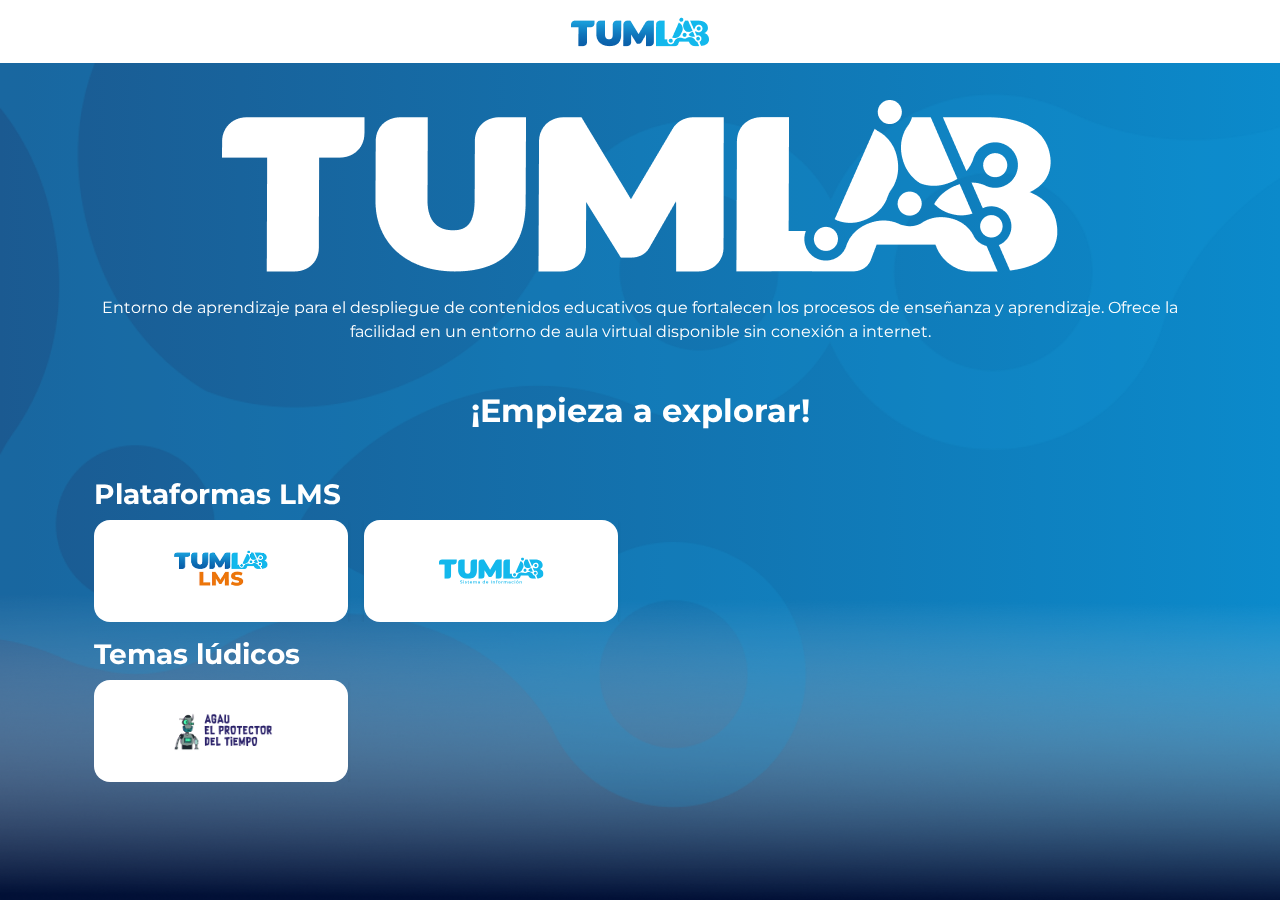
<file: index.html>
<!DOCTYPE html>
<html lang="en">
  <head>
    <title>Tumlab</title>
    <meta charset="UTF-8" />
    <meta http-equiv="X-UA-Compatible" content="IE=edge" />
    <meta name="viewport" content="width=device-width, initial-scale=1.0" />

    <link
      rel="stylesheet"
      href="https://cdn.jsdelivr.net/npm/swiper@8/swiper-bundle.min.css"
    />
    <link href="./assets/css/bootstrap.css" rel="stylesheet" />
    <link rel="stylesheet" href="./style/index.css" />
  </head>
  <body>
    <header class="fixed-top w-100 bg-white py-3">
      <div class="container text-center">
        <img
          src="./img/logo.png"
          onclick="location.href='index.html'"
          alt="Logo Tumlab"
          srcset=""
        />
      </div>
    </header>

    <main class="main-container">
      <div class="bg-vectors row-info-home"></div>
      <section class="content">
        <div class="container">
          <article id="row-info" class="row d-none row-info-apps"></article>
          <article class="w-100 text-center row-info-home">
            <img
              class="img-fluid home-img d-inline-block mb-4"
              src="./img/logo_2.png"
              alt="Tumlab"
            />
            <p>
              Entorno de aprendizaje para el despliegue de contenidos educativos
              que fortalecen los procesos de enseñanza y aprendizaje. Ofrece la
              facilidad en un entorno de aula virtual disponible sin conexión a
              internet.
            </p>
          </article>
        </div>
        <div class="container mt-5">
          <h2 class="text-center row-info-home mb-5 d-block">
            ¡Empieza a explorar!
          </h2>

          <div class="container" id="row-cards"></div>
        </div>
      </section>
    </main>

    <script src="https://cdn.jsdelivr.net/npm/swiper@8/swiper-bundle.min.js"></script>
    <script
      src="./assets/js/bootstrap.bundle.min.js"
      type="text/javascript"
    ></script>
    <script src="app.js" type="text/javascript"></script>
  </body>
</html>
</file>
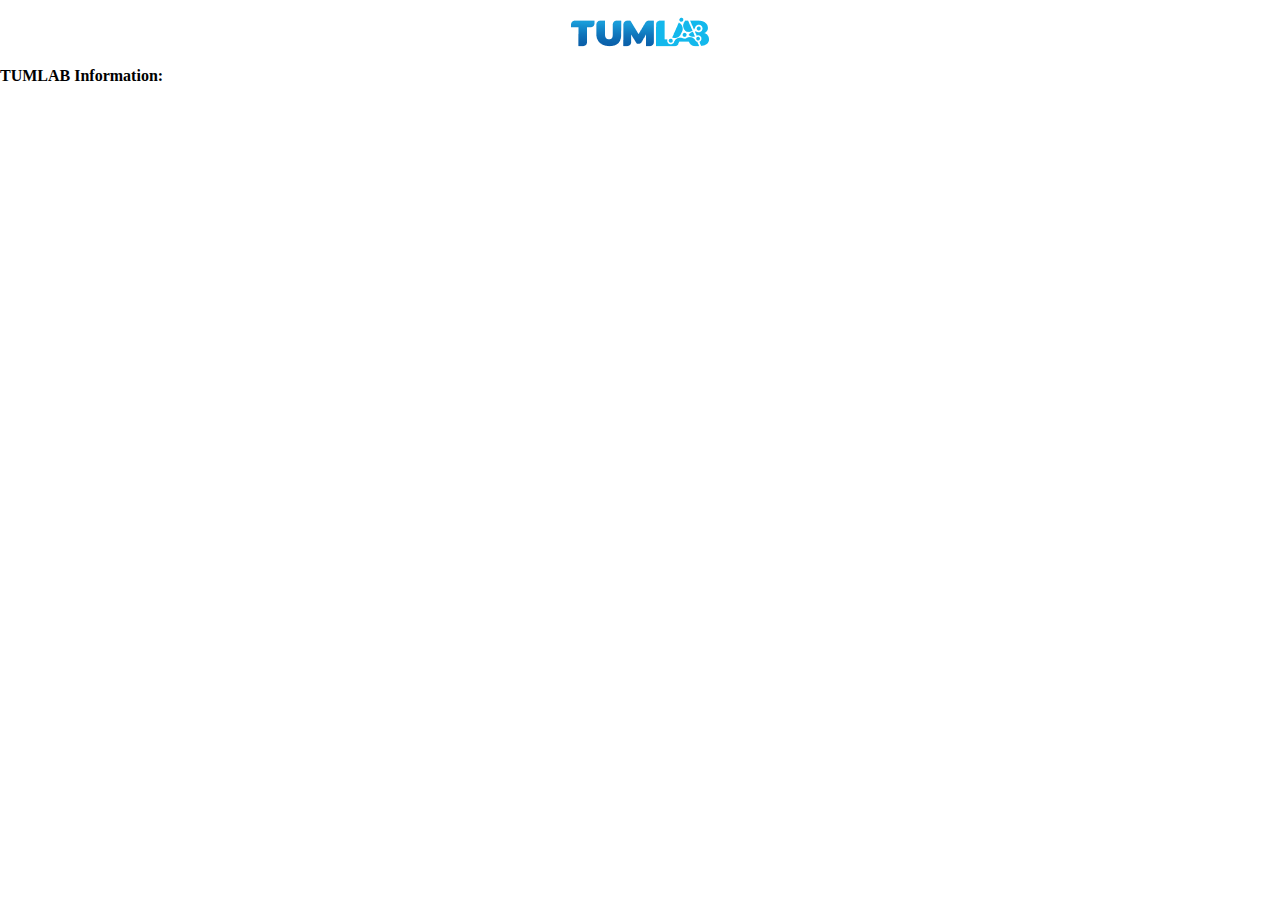
<file: info/index.html>
<!DOCTYPE html>
<html>
  <head>
    <title>Visualización de JSON en una caja de texto</title>

    <link rel="stylesheet" href="main.css" />
  </head>
  <body>
    <header>
      <div class="container">
        <img src="logo.png" alt="Tumlab logo" />
      </div>
    </header>

    <div class="container">
      <strong class="title">TUMLAB Information:</strong>
      <div id="jsonOutput"></div>
    </div>

    <script type="text/javascript" src="json-viewer.min.js"></script>
    <script type="text/javascript">
      var jsonUrl = "http://tumlab.local/info/agent.json"; // Variable global con la ruta externa del JSON

      // Realiza una solicitud HTTP GET para obtener el contenido del archivo JSON
      fetch(jsonUrl)
        // .then((response) => response.json()) // Convierte el contenido en un objeto JSON
        .then((response) => response.text())
        .then((data) => {
          // Muestra el objeto JSON en el textarea
          const tree = jsonview.create(data);
          jsonview.render(tree, document.querySelector("#jsonOutput"));

          // Todos desplegados, si no se quieren desplegados comentar linea
          jsonview.expand(tree);
        })
        .catch((error) =>
          console.error("Error al cargar el archivo JSON:", error)
        );
    </script>
  </body>
</html>
</file>
<file: info/main.css>
* {
  margin: 0;
  padding: 0;
  box-sizing: border-box;
}

header {
  display: block;
  text-align: center;
  padding: 16px;
}

.title {
  display: block;
  margin-bottom: 16px;
}

#jsonOutput {
  max-width: 100%;
  max-height: 70vh;
  overflow-y: auto;
}

#jsonOutput .json-container {
  padding: 16px;
}

@media (prefers-color-scheme: dark) {
  #jsonOutput .json-container {
    background-color: #222222;
  }

  #jsonOutput .json-container .json-key {
    color: #CCC;
  }
}

.container {
  position: relative;
  max-width: 1280px;
  margin: 0 auto;
}

body {
  font-family: Monserrat, 'sans-serif';
}
</file>
<file: style/index.css>
@import "../assets/css/animate.css";
@font-face {
  font-family: "Montserrat";
  src: url("../assets/fonts/Montserrat-Regular.ttf");
  font-style: normal;
  font-weight: 400;
}

@font-face {
  font-family: "Montserrat";
  src: url("../assets/fonts/Montserrat-Bold.ttf");
  font-style: normal;
  font-weight: 500;
}

body {
  background: linear-gradient(90deg, #1b5a91 0%, #0b8acb 100%);
  color: white;
  font-family: "Montserrat", sans-serif;
}

body.bg-light {
  background: white;
}

.main-container {
  min-height: 100vh;
  width: 100%;
  background: transparent url('../img/rectangle_bg.png') bottom left no-repeat;
  background-size: 100% auto;
}

.main-container .bg-vectors {
  position: fixed;
  top: 0;
  left: 0;
  z-index: 1;
  width: 100%;
  height: 100%;
  opacity: .2;
  background: url('../img/vector_left.png') left center no-repeat, url('../img/vector_right.png') right top no-repeat;
  background-size: auto 100%, auto 50%;
}

.content {
  position: relative;
  z-index: 10;
  min-height: 100vh;
  width: 100%;
  padding-top: 100px;
  padding-bottom: 60px;
}

.content .card-img {
  height: 70px;
  width: auto;
  transition: transform .3s ease-in-out;
}

@media screen and (max-width: 600px) {
  .content .card-img {
    height: 100px;
  }
}

.cursor-pointer {
  cursor: pointer;
}

.card-app.selected > div {
  border: 4px solid #0C5EAA;
}

.card-app:hover .card-img {
  transform: scale(1.1);
}

.swiper {
  position: relative;
}

.swiper .swiper-button-next {
  height: 100%;
  top: 0;
  right: 0;
  background: linear-gradient(270deg, #195975 0%, rgba(27, 137, 195, 0) 91.67%);
  margin-top: 0;
}

.swiper .swiper-button-next::after {
  color: white;
  font-size: 32px;
}

body.bg-light .category-title {
  color: black;
}
</file>
